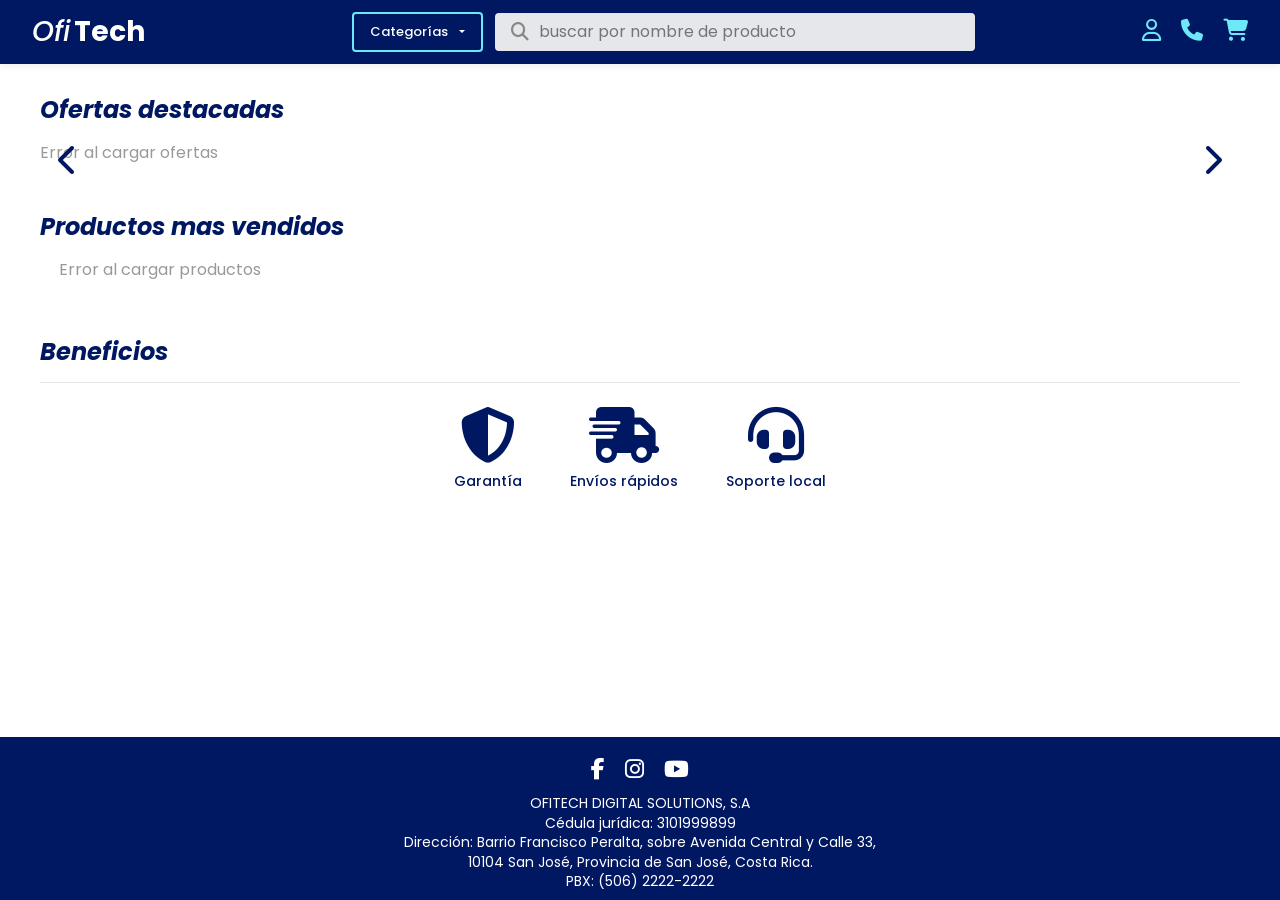
<file: index.html>
<!doctype html>
<html lang="es">
<head>
    <title>OfiTech</title>
    <meta charset="utf-8" />
    <meta name="viewport" content="width=device-width, initial-scale=1, shrink-to-fit=no" />
    <link rel="preconnect" href="https://fonts.googleapis.com">
    <link rel="preconnect" href="https://fonts.gstatic.com" crossorigin>
    <link href="https://fonts.googleapis.com/css2?family=Poppins:ital,wght@0,400;0,500;0,700;1,500&display=swap" rel="stylesheet">
    <link href="https://cdn.jsdelivr.net/npm/bootstrap@5.3.2/dist/css/bootstrap.min.css" rel="stylesheet" crossorigin="anonymous" />
    <link rel="stylesheet" href="https://cdnjs.cloudflare.com/ajax/libs/font-awesome/6.4.0/css/all.min.css" />
    <link rel="stylesheet" href="scss/style.css">
</head>
<body>
    <header>
        <nav class="ofitech-navbar">
            <a href="index.html" class="ofitech-navbar__logo text-decoration-none">
                <span class="ofitech-logo-ofi">Ofi</span><span class="ofitech-logo-tech">Tech</span>
            </a>
            <div class="ofitech-navbar__center">
                <div class="dropdown">
                    <button class="categorias-dropdown-btn dropdown-toggle" type="button" data-bs-toggle="dropdown" aria-expanded="false">
                        Categorías
                    </button>
                    <ul class="dropdown-menu categorias-dropdown-menu">
                        <li><a class="dropdown-item" href="catalogo.html">Ver todo el catálogo</a></li>
                        <li><hr class="dropdown-divider"></li>
                        <li><a class="dropdown-item" href="catalogo.html?categoria=Almacenamiento">Almacenamiento</a></li>
                        <li><a class="dropdown-item" href="catalogo.html?categoria=Monitores">Monitores</a></li>
                    </ul>
                </div>
                <div class="ofitech-search-box">
                    <i class="fa-solid fa-search"></i>
                    <input type="text" id="navbar-search" placeholder="buscar por nombre de producto">
                </div>
            </div>
            <div class="ofitech-navbar__icons">
                <a href="inicioSesion.html" title="Usuario"><i class="fa-regular fa-user"></i></a>
                <a href="tel:+50622222222" title="Teléfono"><i class="fa-solid fa-phone"></i></a>
                <a href="carritoCompras.html" title="Carrito" id="cart-badge"><i class="fa-solid fa-cart-shopping"></i><span id="cart-count">0</span></a>
            </div>
        </nav>
    </header>
    <main class="ofitech-main">
        <section class="ofertas-section">
            <h2 class="section-title">Ofertas destacadas</h2>
            <div class="ofertas-carousel">
                <button class="carousel-btn prev"><i class="fa-solid fa-chevron-left"></i></button>
                <div class="ofertas-slider" id="ofertas-slider"></div>
                <button class="carousel-btn next"><i class="fa-solid fa-chevron-right"></i></button>
            </div>
        </section>
        <section class="productos-section">
            <h2 class="section-title">Productos mas vendidos
            </h2>
            <div class="productos-grid" id="productos-grid"></div>
        </section>
        <section class="beneficios-section">
            <h2 class="section-title">Beneficios</h2>
            <div class="beneficios-grid" id="beneficios-grid"></div>
        </section>
    </main>
    <div class="ofitech-spacer"></div>
    <footer class="ofitech-footer">
        <div class="ofitech-footer__social">
            <a href="#" title="Facebook"><i class="fa-brands fa-facebook-f"></i></a>
            <a href="#" title="Instagram"><i class="fa-brands fa-instagram"></i></a>
            <a href="#" title="YouTube"><i class="fa-brands fa-youtube"></i></a>
        </div>
        <div class="ofitech-footer__info">
            OFITECH DIGITAL SOLUTIONS, S.A<br>
            Cédula jurídica: 3101999899<br>
            Dirección: Barrio Francisco Peralta, sobre Avenida Central y Calle 33,<br>
            10104 San José, Provincia de San José, Costa Rica.<br>
            PBX: (506) 2222-2222
        </div>
    </footer>
    <script src="https://cdn.jsdelivr.net/npm/@popperjs/core@2.11.8/dist/umd/popper.min.js" crossorigin="anonymous"></script>
    <script src="https://cdn.jsdelivr.net/npm/bootstrap@5.3.2/dist/js/bootstrap.min.js" crossorigin="anonymous"></script>
    <script src="js/cartUtils.js"></script>
    <script type="module" src="js/ofitech.js"></script>
    <div class="cart-toast" id="cart-toast"><i class="fa-solid fa-check"></i><span id="cart-toast-msg"></span></div>
</body>
</html>
</file>
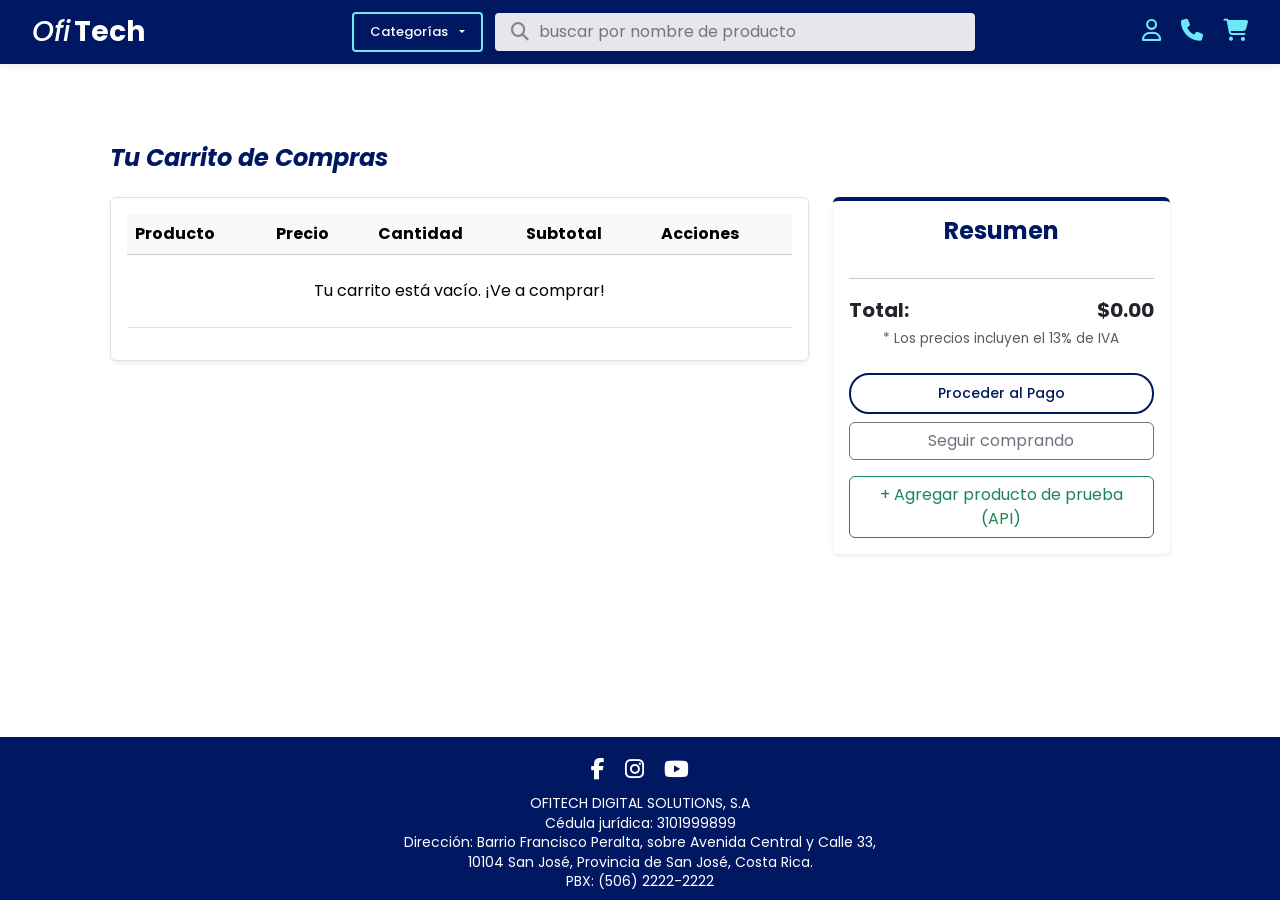
<file: carritoCompras.html>
<!doctype html>
<html lang="es">
<head>
    <title>Carrito de Compras - OfiTech</title>
    <meta charset="utf-8" />
    <meta name="viewport" content="width=device-width, initial-scale=1, shrink-to-fit=no" />
    <link rel="preconnect" href="https://fonts.googleapis.com">
    <link rel="preconnect" href="https://fonts.gstatic.com" crossorigin>
    <link href="https://fonts.googleapis.com/css2?family=Poppins:ital,wght@0,400;0,500;0,700;1,500&display=swap" rel="stylesheet">
    <link href="https://cdn.jsdelivr.net/npm/bootstrap@5.3.2/dist/css/bootstrap.min.css" rel="stylesheet" crossorigin="anonymous" />
    <link rel="stylesheet" href="https://cdnjs.cloudflare.com/ajax/libs/font-awesome/6.4.0/css/all.min.css" />
    <link rel="stylesheet" href="scss/style.css">
</head>
<body>
    <header>
        <nav class="ofitech-navbar">
            <a href="index.html" class="ofitech-navbar__logo text-decoration-none">
                <span class="ofitech-logo-ofi">Ofi</span><span class="ofitech-logo-tech">Tech</span>
            </a>
            <div class="ofitech-navbar__center">
                <div class="dropdown">
                    <button class="categorias-dropdown-btn dropdown-toggle" type="button" data-bs-toggle="dropdown" aria-expanded="false">
                        Categorías
                    </button>
                    <ul class="dropdown-menu categorias-dropdown-menu">
                        <li><a class="dropdown-item" href="catalogo.html">Ver todo el catálogo</a></li>
                        <li><hr class="dropdown-divider"></li>
                        <li><a class="dropdown-item" href="catalogo.html?categoria=Almacenamiento">Almacenamiento</a></li>
                        <li><a class="dropdown-item" href="catalogo.html?categoria=Monitores">Monitores</a></li>
                    </ul>
                </div>
                <div class="ofitech-search-box">
                    <i class="fa-solid fa-search"></i>
                    <input type="text" id="navbar-search" placeholder="buscar por nombre de producto">
                </div>
            </div>
            <div class="ofitech-navbar__icons">
                <a href="inicioSesion.html" title="Usuario"><i class="fa-regular fa-user"></i></a>
                <a href="tel:+50622222222" title="Teléfono"><i class="fa-solid fa-phone"></i></a>
                <a href="carritoCompras.html" title="Carrito" id="cart-badge"><i class="fa-solid fa-cart-shopping"></i><span id="cart-count">0</span></a>
            </div>
        </nav>
    </header>

    <main class="ofitech-main container mt-5">
        <h1 class="section-title">Tu Carrito de Compras</h1>
        
        <div class="row mt-4">
            <div class="col-lg-8">
                <div class="table-responsive bg-white p-3 rounded shadow-sm border">
                    <table class="table align-middle">
                        <thead class="table-light">
                            <tr>
                                <th>Producto</th>
                                <th>Precio</th>
                                <th>Cantidad</th>
                                <th>Subtotal</th>
                                <th>Acciones</th>
                            </tr>
                        </thead>
                        <tbody id="contenedorCarrito">
                            </tbody>
                    </table>
                </div>
            </div>
            
            <div class="col-lg-4 mt-4 mt-lg-0">
                <div class="card shadow-sm border-0 p-3" style="border-top: 4px solid #001762 !important;">
                    <h4 class="card-title text-center mb-3" style="color: #001762; font-weight: 700;">Resumen</h4>
                    <hr>
                    <div class="d-flex justify-content-between mb-1 fs-5">
                        <strong>Total:</strong>
                        <strong id="totalCarrito">$0.00</strong>
                    </div>
                    <p class="text-muted text-center mb-3" style="font-size: 0.85rem;">* Los precios incluyen el 13% de IVA</p>
                    
                    <button class="categoria-btn w-100 mt-2" onclick="alert('Funcionalidad de pago en construcción')">Proceder al Pago</button>
                    <a href="index.html" class="btn btn-outline-secondary w-100 mt-2">Seguir comprando</a>
                    
                    <button class="btn btn-outline-success w-100 mt-3" onclick="probarFakeStoreApi()">+ Agregar producto de prueba (API)</button>
                </div>
            </div>
        </div>
    </main>

    <div class="ofitech-spacer"></div>
    <footer class="ofitech-footer">
        <div class="ofitech-footer__social">
            <a href="#" title="Facebook"><i class="fa-brands fa-facebook-f"></i></a>
            <a href="#" title="Instagram"><i class="fa-brands fa-instagram"></i></a>
            <a href="#" title="YouTube"><i class="fa-brands fa-youtube"></i></a>
        </div>
        <div class="ofitech-footer__info">
            OFITECH DIGITAL SOLUTIONS, S.A<br>
            Cédula jurídica: 3101999899<br>
            Dirección: Barrio Francisco Peralta, sobre Avenida Central y Calle 33,<br>
            10104 San José, Provincia de San José, Costa Rica.<br>
            PBX: (506) 2222-2222
        </div>
    </footer>

    <script src="https://cdn.jsdelivr.net/npm/@popperjs/core@2.11.8/dist/umd/popper.min.js" crossorigin="anonymous"></script>
    <script src="https://cdn.jsdelivr.net/npm/bootstrap@5.3.2/dist/js/bootstrap.min.js" crossorigin="anonymous"></script>
    <script src="js/carrito.js"></script>
</body>
</html>
</file>
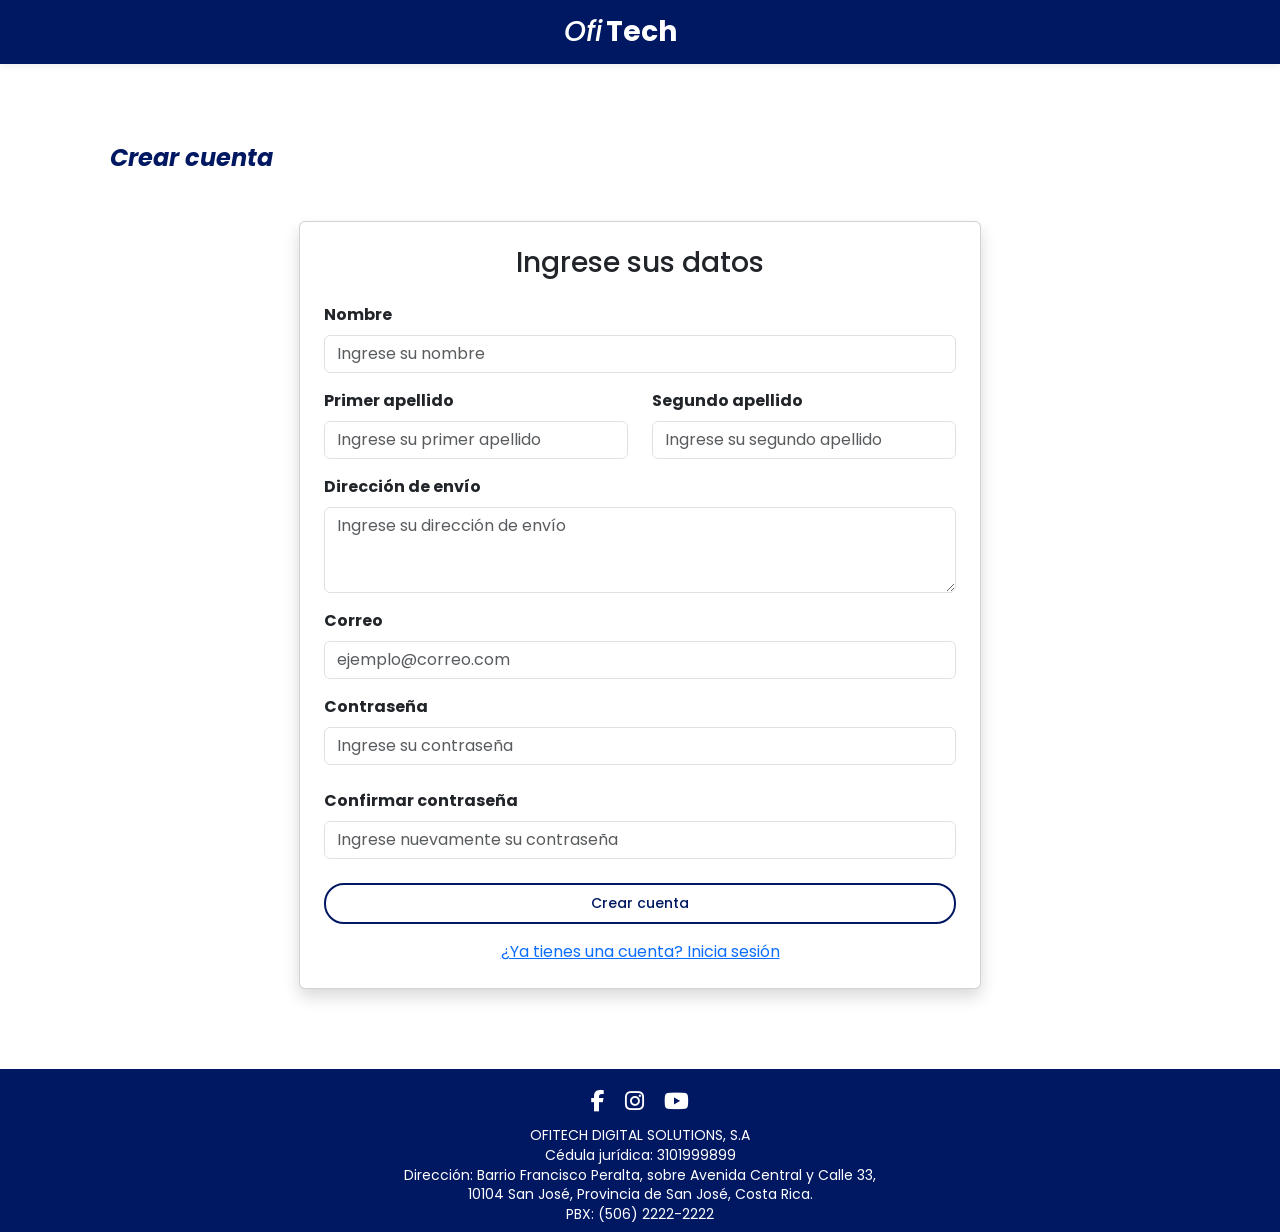
<file: formularioRegistro.html>
<!doctype html>
<html lang="es">

<head>
    <title>Formulario de Registro - OfiTech</title>
    <meta charset="utf-8" />
    <meta name="viewport" content="width=device-width, initial-scale=1, shrink-to-fit=no" />
    <link rel="preconnect" href="https://fonts.googleapis.com">
    <link rel="preconnect" href="https://fonts.gstatic.com" crossorigin>
    <link href="https://fonts.googleapis.com/css2?family=Poppins:ital,wght@0,400;0,500;0,700;1,500&display=swap"
        rel="stylesheet">
    <link href="https://cdn.jsdelivr.net/npm/bootstrap@5.3.2/dist/css/bootstrap.min.css" rel="stylesheet"
        crossorigin="anonymous" />
    <link rel="stylesheet" href="https://cdnjs.cloudflare.com/ajax/libs/font-awesome/6.4.0/css/all.min.css" />
    <link rel="stylesheet" href="scss/style.css">
</head>

<body>
<header>
    <nav class="ofitech-navbar ofitech-navbar--center">
        <a href="index.html" class="ofitech-navbar__logo text-decoration-none">
            <span class="ofitech-logo-ofi">Ofi</span>
            <span class="ofitech-logo-tech">Tech</span>
        </a>
    </nav>
</header>

<main class="ofitech-main container mt-5">
    <h1 class="section-title">Crear cuenta</h1>

    <div class="container mt-5">
        <div class="row justify-content-center">
            <div class="col-md-8 col-lg-8">

                <div class="card shadow">
                    <div class="card-body p-4">

                        <h3 class="text-center mb-4">Ingrese sus datos</h3>

                        <form id="registroForm">

                            <div class="mb-3">
                                <label class="form-label fw-bold">Nombre</label>
                                <input id="nombre" type="text" class="form-control" placeholder="Ingrese su nombre" required>
                            </div>

                            <div class="row">
                                <div class="col-md-6 mb-3">
                                    <label class="form-label fw-bold">Primer apellido</label>
                                    <input id="apellido1" type="text" class="form-control" placeholder="Ingrese su primer apellido" required>
                                </div>

                                <div class="col-md-6 mb-3">
                                    <label class="form-label fw-bold">Segundo apellido</label>
                                    <input id="apellido2" type="text" class="form-control" placeholder="Ingrese su segundo apellido">
                                </div>
                            </div>

                            <div class="mb-3">
                                <label class="form-label fw-bold">Dirección de envío</label>
                                <textarea id="direccion" class="form-control" rows="3"
                                    placeholder="Ingrese su dirección de envío" required></textarea>
                            </div>

                            <div class="mb-3">
                                <label class="form-label fw-bold">Correo</label>
                                <input id="correo" type="email" class="form-control"
                                    placeholder="ejemplo@correo.com" required>
                            </div>

                            <div class="mb-4">
                                <label class="form-label fw-bold">Contraseña</label>
                                <input id="password" type="password" class="form-control"
                                    placeholder="Ingrese su contraseña" required minlength="8">
                            </div>

                            <div class="mb-4">
                                <label class="form-label fw-bold">Confirmar contraseña</label>
                                <input id="confirmPassword" type="password" class="form-control"
                                    placeholder="Ingrese nuevamente su contraseña" required minlength="8">
                            </div>

                            <div class="d-grid">
                                <button type="submit" class="categoria-btn">
                                    Crear cuenta
                                </button>
                            </div>

                            <a href="inicioSesion.html" class="d-block text-center mt-3">
                                ¿Ya tienes una cuenta? Inicia sesión
                            </a>

                        </form>

                    </div>
                </div>

            </div>
        </div>
    </div>

</main>

<div class="ofitech-spacer"></div>

<footer class="ofitech-footer">
    <div class="ofitech-footer__social">
        <a href="#" title="Facebook"><i class="fa-brands fa-facebook-f"></i></a>
        <a href="#" title="Instagram"><i class="fa-brands fa-instagram"></i></a>
        <a href="#" title="YouTube"><i class="fa-brands fa-youtube"></i></a>
    </div>
    <div class="ofitech-footer__info">
        OFITECH DIGITAL SOLUTIONS, S.A<br>
        Cédula jurídica: 3101999899<br>
        Dirección: Barrio Francisco Peralta, sobre Avenida Central y Calle 33,<br>
        10104 San José, Provincia de San José, Costa Rica.<br>
        PBX: (506) 2222-2222
    </div>
</footer>

<script src="https://cdn.jsdelivr.net/npm/@popperjs/core@2.11.8/dist/umd/popper.min.js"
    crossorigin="anonymous"></script>

<script src="https://cdn.jsdelivr.net/npm/bootstrap@5.3.2/dist/js/bootstrap.min.js"
    crossorigin="anonymous"></script>

<script src="js/registro.js"></script>

</body>
</html>
</file>
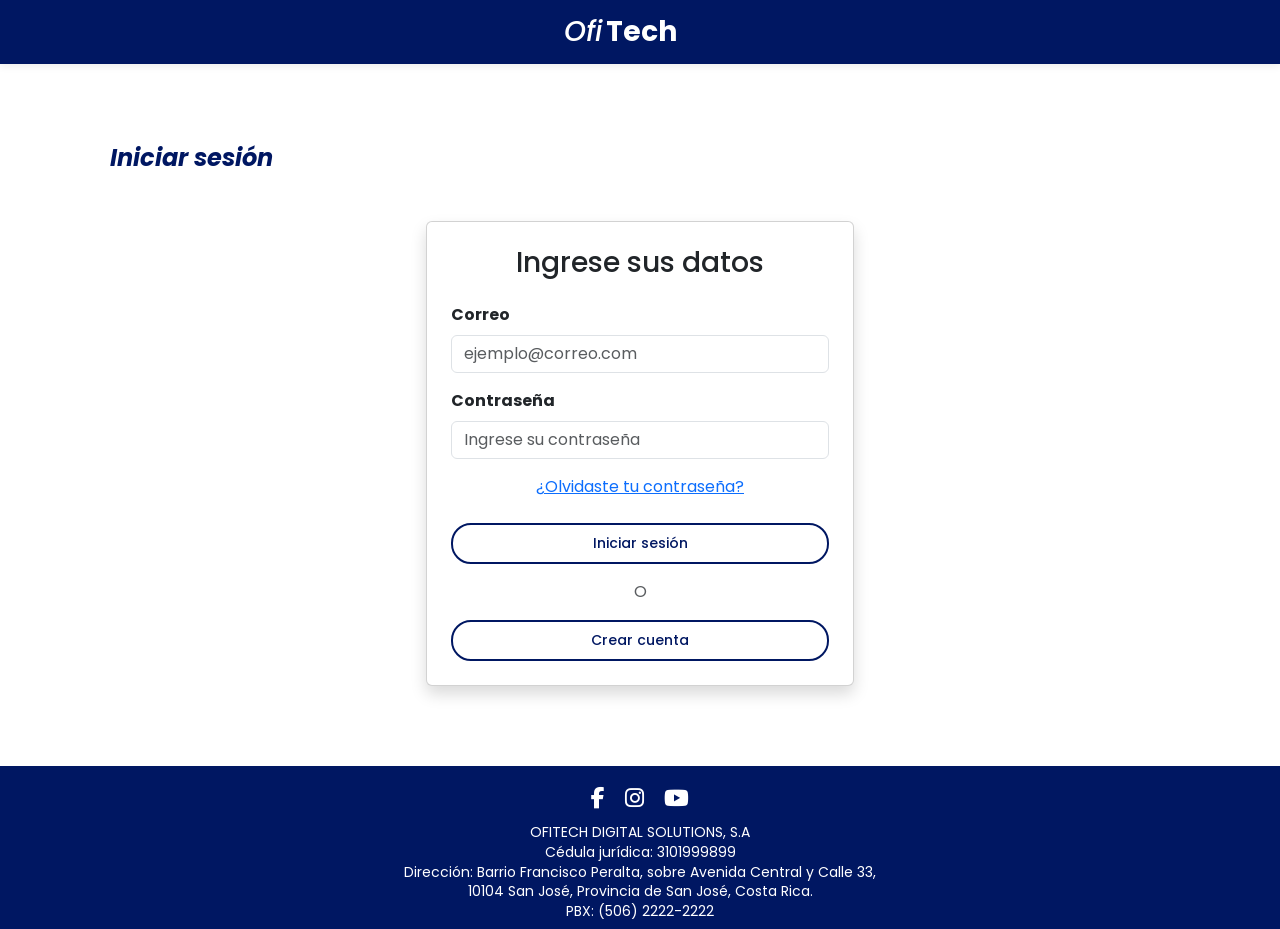
<file: inicioSesion.html>
<!doctype html>
<html lang="es">

<head>
    <title>Formulario de Inicio de Sesión - OfiTech</title>
    <meta charset="utf-8" />
    <meta name="viewport" content="width=device-width, initial-scale=1, shrink-to-fit=no" />
    <link rel="preconnect" href="https://fonts.googleapis.com">
    <link rel="preconnect" href="https://fonts.gstatic.com" crossorigin>
    <link href="https://fonts.googleapis.com/css2?family=Poppins:ital,wght@0,400;0,500;0,700;1,500&display=swap"
        rel="stylesheet">
    <link href="https://cdn.jsdelivr.net/npm/bootstrap@5.3.2/dist/css/bootstrap.min.css" rel="stylesheet"
        crossorigin="anonymous" />
    <link rel="stylesheet" href="https://cdnjs.cloudflare.com/ajax/libs/font-awesome/6.4.0/css/all.min.css" />
    <link rel="stylesheet" href="scss/style.css">
</head>

<body>
    <header>
        <nav class="ofitech-navbar ofitech-navbar--center">
            <a href="index.html" class="ofitech-navbar__logo text-decoration-none">
                <span class="ofitech-logo-ofi">Ofi</span>
                <span class="ofitech-logo-tech">Tech</span>
            </a>
        </nav>
    </header>

    <main class="ofitech-main container mt-5">

        <h1 class="section-title">Iniciar sesión</h1>

        <div class="row justify-content-center mt-5">

            <div class="col-md-6 col-lg-5">

                <div class="card shadow">
                    <div class="card-body p-4">

                        <h3 class="text-center mb-4">Ingrese sus datos</h3>

                        <form id="loginForm">

                            <div class="mb-3">
                                <label class="form-label fw-bold">Correo</label>

                                <input id="correo" type="email" class="form-control" placeholder="ejemplo@correo.com">

                            </div>

                            <div class="mb-3">
                                <label class="form-label fw-bold">Contraseña</label>

                                <input id="password" type="password" class="form-control"
                                    placeholder="Ingrese su contraseña">

                            </div>

                            <a href="#" class="d-block text-center mb-4"
                                onclick="event.preventDefault(); alert('Funcionalidad de recuperación de contraseña en construcción');">
                                ¿Olvidaste tu contraseña?
                            </a>

                            <div class="d-grid mb-3">
                                <button type="submit" class="categoria-btn">
                                    Iniciar sesión
                                </button>
                            </div>

                            <div class="text-center text-muted mb-3">
                                O
                            </div>

                            <div class="d-grid">
                                <a href="formularioRegistro.html"
                                    class="categoria-btn text-center text-decoration-none">
                                    Crear cuenta
                                </a>
                            </div>

                        </form>

                    </div>
                </div>

            </div>
        </div>

    </main>

    <div class="ofitech-spacer"></div>

    <footer class="ofitech-footer">
        <div class="ofitech-footer__social">
            <a href="#" title="Facebook"><i class="fa-brands fa-facebook-f"></i></a>
            <a href="#" title="Instagram"><i class="fa-brands fa-instagram"></i></a>
            <a href="#" title="YouTube"><i class="fa-brands fa-youtube"></i></a>
        </div>
        <div class="ofitech-footer__info">
            OFITECH DIGITAL SOLUTIONS, S.A<br>
            Cédula jurídica: 3101999899<br>
            Dirección: Barrio Francisco Peralta, sobre Avenida Central y Calle 33,<br>
            10104 San José, Provincia de San José, Costa Rica.<br>
            PBX: (506) 2222-2222
        </div>
    </footer>

    <script src="https://cdn.jsdelivr.net/npm/@popperjs/core@2.11.8/dist/umd/popper.min.js"
        crossorigin="anonymous"></script>

    <script src="https://cdn.jsdelivr.net/npm/bootstrap@5.3.2/dist/js/bootstrap.min.js"
        crossorigin="anonymous"></script>

    <script src="js/login.js"></script>

</body>

</html>
</file>
<file: scss/style.css>
#contenedorCarrito td {
  vertical-align: middle;
}
#contenedorCarrito input[type=number] {
  text-align: center;
  border-color: #001762;
}
#contenedorCarrito input[type=number]:focus {
  box-shadow: 0 0 5px #6EE7F9;
  border-color: #6EE7F9;
}

.ofitech-spacer {
  flex: 1 1 auto;
  min-height: 40px;
}

body {
  display: flex;
  flex-direction: column;
  min-height: 100vh;
  margin: 0;
  font-family: "Poppins", sans-serif;
}

.ofitech-main {
  padding: 0 40px 40px;
}

.section-title {
  font-size: 24px;
  font-weight: 700;
  font-style: italic;
  color: #001762;
  margin: 32px 0 16px;
}

.categorias-nav {
  display: flex;
  justify-content: center;
  padding: 24px 0;
}

.categorias-container {
  display: flex;
  gap: 12px;
}

.categoria-btn {
  background: #fff;
  border: 2px solid #001762;
  color: #001762;
  padding: 8px 24px;
  font-size: 14px;
  font-weight: 500;
  cursor: pointer;
  transition: background 0.2s, color 0.2s;
  border-radius: 20px;
}

.categoria-btn:hover {
  background: #001762;
  color: #fff;
}

.ofertas-section {
  position: relative;
}

.ofertas-carousel {
  display: flex;
  align-items: center;
  position: relative;
  overflow: hidden;
}

.ofertas-slider {
  display: flex;
  width: 100%;
  transition: transform 0.4s ease;
}
.ofertas-slider .product-card {
  min-width: 100%;
  max-width: 100%;
  flex-shrink: 0;
  display: flex;
  flex-direction: row;
  align-items: center;
  justify-content: center;
  gap: 40px;
  border: none;
  background: transparent;
  padding: 20px 60px;
}
.ofertas-slider .product-card .product-img-wrap {
  width: 400px;
  height: 300px;
  background: #fff;
  border: 2px solid #001762;
  border-radius: 8px;
  flex-shrink: 0;
  transition: transform 0.3s ease, box-shadow 0.3s ease;
  cursor: pointer;
}
.ofertas-slider .product-card .product-img-wrap:hover {
  transform: scale(1.03);
  box-shadow: 0 10px 30px rgba(0, 23, 98, 0.25);
}
.ofertas-slider .product-card .product-info {
  text-align: left;
  max-width: 400px;
}
.ofertas-slider .product-card .product-info .product-price {
  font-size: 2rem;
  font-weight: 700;
}
.ofertas-slider .product-card .product-info .product-name {
  font-size: 1.2rem;
}

.carousel-btn {
  background: none;
  border: none;
  font-size: 32px;
  color: #001762;
  cursor: pointer;
  padding: 8px;
  z-index: 2;
  position: absolute;
  top: 50%;
  transform: translateY(-50%);
}
.carousel-btn.prev {
  left: 10px;
}
.carousel-btn.next {
  right: 10px;
}

.carousel-btn:hover {
  color: #6EE7F9;
}

.product-card {
  background: #f3f4f6;
  border: 2px solid #001762;
  display: flex;
  flex-direction: column;
  position: relative;
  max-width: 220px;
  border-radius: 8px;
  overflow: hidden;
  transition: transform 0.3s ease, box-shadow 0.3s ease;
  cursor: pointer;
}
.product-card:hover {
  transform: translateY(-8px);
  box-shadow: 0 10px 25px rgba(0, 23, 98, 0.2);
}

.producto-card {
  min-width: calc(33.333% - 16px);
  margin: 0 8px;
}

.productos-grid {
  display: grid;
  grid-template-columns: repeat(auto-fill, 220px);
  gap: 20px;
  justify-content: center;
}

.product-img-wrap {
  position: relative;
  background: #fff;
  height: 180px;
  display: flex;
  align-items: center;
  justify-content: center;
  overflow: hidden;
  padding: 10px;
}

.product-img-wrap img {
  max-width: 100%;
  max-height: 100%;
  object-fit: contain;
}

.save-btn {
  position: absolute;
  top: 10px;
  right: 10px;
  background: #fff;
  border: 1px solid #d1d5db;
  width: 32px;
  height: 32px;
  display: flex;
  align-items: center;
  justify-content: center;
  cursor: pointer;
}

.badge-oferta {
  position: absolute;
  bottom: 10px;
  left: 10px;
  background: #001762;
  color: #fff;
  font-size: 13px;
  padding: 4px 10px;
}

.product-info {
  padding: 12px;
}

.product-price-old {
  text-decoration: line-through;
  color: #888;
  font-size: 13px;
  margin-right: 8px;
}

.product-price {
  font-weight: 700;
  color: #001762;
  font-size: 16px;
}

.product-name {
  font-size: 14px;
  margin: 6px 0 2px;
  color: #333;
}

.beneficios-section {
  margin-top: 40px;
  margin-bottom: 0;
}

.beneficios-grid {
  display: flex;
  justify-content: center;
  gap: 48px;
  padding: 24px 0 0;
  border-top: 1px solid #e5e7eb;
}

.beneficio-item {
  display: flex;
  flex-direction: column;
  align-items: center;
  gap: 8px;
  color: #001762;
}

.beneficio-item i {
  font-size: 56px;
}

.beneficio-item span {
  font-size: 14px;
  font-weight: 500;
}

.ofitech-navbar {
  background: #001762;
  color: #fff;
  display: flex;
  align-items: center;
  justify-content: space-between;
  height: 64px;
  padding: 0 32px;
  box-shadow: 0 2px 8px rgba(0, 0, 0, 0.08);
  position: sticky;
  top: 0;
  z-index: 100;
  transition: top 0.3s;
}

.ofitech-navbar__logo {
  display: flex;
  align-items: center;
  font-size: 28px;
  margin-right: 40px;
  flex-shrink: 0;
}

.ofitech-logo-ofi {
  font-family: "Poppins", sans-serif;
  font-weight: 500;
  font-style: italic;
  color: #fff;
  font-size: 28px;
}

.ofitech-logo-tech {
  font-family: "Poppins", sans-serif;
  font-weight: 700;
  color: #fff;
  margin-left: 4px;
  font-size: 28px;
}

.ofitech-navbar__center {
  flex: 1;
  display: flex;
  align-items: center;
  justify-content: center;
  gap: 12px;
}

.ofitech-search-box {
  background: #e5e7eb;
  display: flex;
  align-items: center;
  padding: 0 16px;
  height: 38px;
  width: 100%;
  max-width: 480px;
  border-radius: 4px;
}

.ofitech-search-box input {
  border: none;
  background: transparent;
  font-size: 16px;
  color: #888;
  outline: none;
  margin-left: 8px;
  width: 100%;
}

.ofitech-search-box i {
  color: #888;
  font-size: 18px;
}

.ofitech-navbar__icons {
  display: flex;
  gap: 20px;
}

.ofitech-navbar__icons a i {
  color: #6EE7F9;
  font-size: 22px;
  transition: color 0.2s;
}

.ofitech-navbar__icons a:hover i {
  color: #fff;
}

.ofitech-footer {
  background: #001762;
  color: #fff;
  margin-top: auto;
  padding: 16px 0 8px 0;
  text-align: center;
  width: 100%;
}

.ofitech-footer__social {
  margin-bottom: 8px;
}

.ofitech-footer__social a {
  margin: 0 8px;
  font-size: 22px;
  color: #fff;
  transition: color 0.2s;
}

.ofitech-footer__social a:hover {
  color: #6EE7F9;
}

.ofitech-footer__info {
  font-size: 14px;
  line-height: 1.4;
}

.ofitech-navbar--center {
    display: flex;
    justify-content: center;
    align-items: center;
}
/*# sourceMappingURL=style.css.map */

/* ── Cart badge en navbar ── */
#cart-badge { position: relative; }
#cart-count {
  position: absolute;
  top: -6px; right: -8px;
  background: #6EE7F9;
  color: #001762;
  font-size: 10px;
  font-weight: 700;
  width: 18px; height: 18px;
  border-radius: 50%;
  display: none;
  align-items: center;
  justify-content: center;
}

/* ── Toast carrito ── */
.cart-toast {
  position: fixed;
  bottom: 24px; right: 24px;
  background: #001762;
  color: #fff;
  padding: 12px 20px;
  font-size: 14px;
  font-family: 'Poppins', sans-serif;
  z-index: 9999;
  transform: translateY(80px);
  opacity: 0;
  transition: all .3s;
  display: flex;
  align-items: center;
  gap: 10px;
  border-left: 4px solid #6EE7F9;
}
.cart-toast.show { transform: translateY(0); opacity: 1; }

/* ── Skeleton loader ── */
.skeleton {
  background: linear-gradient(90deg, #e5e7eb 25%, #f3f4f6 50%, #e5e7eb 75%);
  background-size: 200% 100%;
  animation: shimmer 1.4s infinite;
}
@keyframes shimmer {
  0%   { background-position: 200% 0; }
  100% { background-position: -200% 0; }
}
.skeleton-card { background: #fff; border: 2px solid #e5e7eb; overflow: hidden; min-width: 0; }
.skeleton-img  { height: 200px; }
.skeleton-text { height: 14px; margin: 10px 12px 4px; }
.skeleton-text.short { width: 55%; }
.skeleton-price { height: 20px; margin: 8px 12px 16px; width: 38%; }

/* ── Breadcrumb ── */
.breadcrumb-wrap {
  padding: 14px 40px 0;
  font-size: 13px;
  color: #6b7280;
}
.breadcrumb-wrap a { color: #001762; text-decoration: none; }
.breadcrumb-wrap a:hover { text-decoration: underline; }
.breadcrumb-wrap .sep { margin: 0 6px; color: #9ca3af; }

/* ══════════════════════════════════════
   CATÁLOGO
══════════════════════════════════════ */
.catalogo-layout {
  display: flex;
  gap: 24px;
  padding: 20px 40px 40px;
  flex: 1;
}

/* Sidebar */
.catalogo-sidebar { width: 230px; flex-shrink: 0; }

.filter-card {
  background: #fff;
  border: 2px solid #001762;
  padding: 18px;
  margin-bottom: 14px;
}
.filter-title {
  font-size: 13px;
  font-weight: 700;
  font-style: italic;
  color: #001762;
  text-transform: uppercase;
  letter-spacing: .5px;
  margin-bottom: 12px;
}
.filter-card label {
  display: flex;
  align-items: center;
  gap: 8px;
  font-size: 13px;
  color: #444;
  margin-bottom: 8px;
  cursor: pointer;
}
.filter-card input[type="radio"],
.filter-card input[type="checkbox"] {
  accent-color: #001762;
  width: 14px; height: 14px;
  flex-shrink: 0;
}
.price-inputs { display: flex; gap: 8px; align-items: center; }
.price-inputs input {
  border: 1px solid #d1d5db;
  padding: 6px 8px;
  font-size: 13px;
  width: 80px;
  font-family: 'Poppins', sans-serif;
  outline: none;
}
.price-inputs input:focus { border-color: #001762; }
.price-inputs span { font-size: 13px; color: #9ca3af; }

.btn-filter-apply {
  background: #001762;
  color: #fff;
  border: none;
  padding: 8px;
  font-size: 13px;
  font-family: 'Poppins', sans-serif;
  cursor: pointer;
  width: 100%;
  margin-top: 10px;
  transition: background .2s;
}
.btn-filter-apply:hover { background: #000d3d; }
.btn-filter-clear {
  background: none;
  color: #001762;
  border: 2px solid #001762;
  padding: 6px;
  font-size: 13px;
  font-family: 'Poppins', sans-serif;
  cursor: pointer;
  width: 100%;
  margin-top: 6px;
  transition: all .2s;
}
.btn-filter-clear:hover { background: #001762; color: #fff; }

/* Main content */
.catalogo-main { flex: 1; min-width: 0; }

.catalogo-header {
  display: flex;
  align-items: center;
  justify-content: space-between;
  margin-bottom: 18px;
  flex-wrap: wrap;
  gap: 10px;
}
.catalogo-header .section-title { margin: 0; }

.catalogo-controls { display: flex; align-items: center; gap: 12px; }
#results-count { font-size: 13px; color: #9ca3af; }

.sort-select {
  border: 2px solid #001762;
  padding: 6px 10px;
  font-size: 13px;
  font-family: 'Poppins', sans-serif;
  color: #001762;
  background: #fff;
  outline: none;
  cursor: pointer;
}

/* Grid de productos catálogo */
.catalogo-grid {
  display: grid;
  grid-template-columns: repeat(auto-fill, minmax(210px, 1fr));
  gap: 18px;
}
.catalogo-grid .product-card {
  min-width: 0;
  flex-shrink: unset;
  transition: transform .2s, box-shadow .2s;
}
.catalogo-grid .product-card:hover {
  transform: translateY(-3px);
  box-shadow: 0 6px 20px rgba(0,23,98,.12);
}
.catalogo-grid .product-img-wrap { height: 190px; }
.catalogo-grid .product-info { display: flex; flex-direction: column; }
.catalogo-grid .product-name {
  font-size: 13px;
  font-weight: 600;
  color: #1f2937;
  margin: 0 0 4px;
  line-height: 1.4;
  display: -webkit-box;
  -webkit-line-clamp: 2;
  -webkit-box-orient: vertical;
  overflow: hidden;
}
.catalogo-grid .product-category {
  font-size: 11px;
  color: #9ca3af;
  text-transform: capitalize;
  margin-bottom: 6px;
}
.catalogo-grid .product-price {
  font-size: 17px;
  font-weight: 700;
  color: #001762;
  margin-bottom: 10px;
}

/* Badge en cards */
.badge-cat {
  position: absolute;
  top: 8px; left: 8px;
  background: #001762;
  color: #fff;
  font-size: 10px;
  padding: 2px 8px;
  text-transform: capitalize;
}

/* Botones de card */
.card-actions { display: flex; gap: 8px; margin-top: auto; }
.btn-card-ver {
  flex: 1;
  border: 2px solid #001762;
  background: #fff;
  color: #001762;
  padding: 7px 6px;
  font-size: 12px;
  font-family: 'Poppins', sans-serif;
  font-weight: 500;
  cursor: pointer;
  transition: all .2s;
  text-decoration: none;
  display: flex;
  align-items: center;
  justify-content: center;
  gap: 5px;
}
.btn-card-ver:hover { background: #001762; color: #fff; }
.btn-card-cart {
  background: #001762;
  color: #fff;
  border: 2px solid #001762;
  padding: 7px 12px;
  font-size: 14px;
  cursor: pointer;
  transition: background .2s;
  flex-shrink: 0;
}
.btn-card-cart:hover { background: #000d3d; }
.btn-card-cart.added { background: #059669; border-color: #059669; }

/* Paginación */
.catalogo-paginacion {
  display: flex;
  justify-content: center;
  gap: 6px;
  margin-top: 36px;
}
.pag-btn {
  width: 34px; height: 34px;
  border: 2px solid #001762;
  background: #fff;
  color: #001762;
  font-size: 13px;
  font-family: 'Poppins', sans-serif;
  cursor: pointer;
  transition: all .2s;
  display: flex; align-items: center; justify-content: center;
}
.pag-btn:hover, .pag-btn.active { background: #001762; color: #fff; }
.pag-btn:disabled { opacity: .35; cursor: default; }

/* Empty state */
.empty-state {
  text-align: center;
  padding: 60px 20px;
  color: #9ca3af;
  grid-column: 1 / -1;
}
.empty-state i { font-size: 52px; display: block; margin-bottom: 12px; }
.empty-state p { font-size: 15px; }
.empty-state a { color: #001762; }

/* ══════════════════════════════════════
   DETALLE DE PRODUCTO
══════════════════════════════════════ */
.detalle-layout {
  display: flex;
  gap: 48px;
  padding: 20px 40px 40px;
  flex: 1;
}

/* Galería */
.detalle-galeria { width: 440px; flex-shrink: 0; }

.galeria-principal {
  background: #e5e7eb;
  border: 2px solid #001762;
  height: 360px;
  display: flex;
  align-items: center;
  justify-content: center;
  overflow: hidden;
  margin-bottom: 12px;
}
.galeria-principal img {
  max-width: 100%; max-height: 100%;
  object-fit: contain;
  transition: opacity .25s;
}
.galeria-principal img.fade { opacity: 0; }

.galeria-thumbs { display: flex; gap: 8px; }
.galeria-thumb {
  width: 68px; height: 68px;
  border: 2px solid #d1d5db;
  background: #f3f4f6;
  display: flex; align-items: center; justify-content: center;
  cursor: pointer; overflow: hidden;
  transition: border-color .2s;
  flex-shrink: 0;
}
.galeria-thumb img { max-width: 100%; max-height: 100%; object-fit: contain; }
.galeria-thumb.active, .galeria-thumb:hover { border-color: #001762; }

/* Info */
.detalle-info { flex: 1; min-width: 0; }

.detalle-badge-cat {
  display: inline-block;
  background: #001762;
  color: #fff;
  font-size: 12px;
  padding: 3px 12px;
  margin-bottom: 10px;
  text-transform: capitalize;
}
.detalle-titulo {
  font-size: 26px;
  font-weight: 700;
  color: #1f2937;
  margin: 0 0 6px;
  line-height: 1.3;
}
.detalle-rating {
  display: flex;
  align-items: center;
  gap: 6px;
  font-size: 13px;
  color: #6b7280;
  margin-bottom: 14px;
}
.detalle-rating .stars { color: #f59e0b; }
.detalle-precio {
  font-size: 34px;
  font-weight: 700;
  color: #001762;
  margin-bottom: 20px;
}
.detalle-divider { border: none; border-top: 1px solid #e5e7eb; margin: 20px 0; }

/* Tabs */
.detalle-tabs {
  display: flex;
  border-bottom: 2px solid #001762;
  margin-bottom: 16px;
}
.detalle-tab-btn {
  padding: 9px 22px;
  border: none;
  background: none;
  font-size: 13px;
  font-family: 'Poppins', sans-serif;
  font-weight: 500;
  color: #9ca3af;
  cursor: pointer;
  border-bottom: 3px solid transparent;
  margin-bottom: -2px;
  transition: all .2s;
}
.detalle-tab-btn.active { color: #001762; border-bottom-color: #001762; }
.detalle-tab-panel { display: none; font-size: 14px; color: #4b5563; line-height: 1.8; }
.detalle-tab-panel.active { display: block; }

.specs-table { width: 100%; border-collapse: collapse; font-size: 13px; }
.specs-table td { padding: 8px 10px; border-bottom: 1px solid #e5e7eb; }

/* ══════════════════════════════════════
   NAVBAR CATEGORÍAS DROPDOWN
══════════════════════════════════════ */
.categorias-dropdown-btn {
  background: transparent;
  border: 2px solid #6EE7F9;
  color: #fff;
  padding: 8px 16px;
  font-size: 13px;
  font-family: 'Poppins', sans-serif;
  font-weight: 500;
  cursor: pointer;
  border-radius: 4px;
  transition: all 0.2s;
  white-space: nowrap;
  flex-shrink: 0;
}

.categorias-dropdown-btn:hover,
.categorias-dropdown-btn:focus {
  background: #6EE7F9;
  color: #001762;
}

.categorias-dropdown-btn::after {
  margin-left: 8px;
}

.categorias-dropdown-menu {
  background: #fff;
  border: 2px solid #001762;
  border-radius: 8px;
  padding: 8px 0;
  min-width: 200px;
  box-shadow: 0 8px 24px rgba(0, 23, 98, 0.15);
}

.categorias-dropdown-menu .dropdown-item {
  color: #001762;
  font-size: 14px;
  font-family: 'Poppins', sans-serif;
  padding: 10px 20px;
  transition: all 0.2s;
}

.categorias-dropdown-menu .dropdown-item:hover {
  background: #001762;
  color: #fff;
}

.categorias-dropdown-menu .dropdown-divider {
  border-color: #e5e7eb;
  margin: 4px 0;
}
.specs-table td:first-child { color: #6b7280; width: 42%; }
.specs-table td:last-child { font-weight: 600; }

/* Cantidad */
.cantidad-label { font-size: 13px; font-weight: 600; color: #001762; margin-bottom: 6px; }
.cantidad-wrap { display: flex; align-items: center; margin-bottom: 20px; width: fit-content; }
.qty-btn {
  width: 38px; height: 42px;
  border: 2px solid #001762;
  background: #fff; color: #001762;
  font-size: 20px; cursor: pointer;
  display: flex; align-items: center; justify-content: center;
  transition: all .2s;
}
.qty-btn:hover { background: #001762; color: #fff; }
.qty-input {
  width: 56px; height: 42px;
  border-top: 2px solid #001762; border-bottom: 2px solid #001762;
  border-left: none; border-right: none;
  text-align: center; font-size: 15px;
  font-family: 'Poppins', sans-serif; font-weight: 700;
  color: #001762; outline: none;
}
.qty-input::-webkit-inner-spin-button { display: none; }

/* Botones de acción */
.detalle-acciones { display: flex; gap: 10px; margin-bottom: 20px; }
.btn-agregar-carrito {
  flex: 1;
  background: #001762; color: #fff;
  border: 2px solid #001762;
  padding: 13px 20px;
  font-size: 14px; font-family: 'Poppins', sans-serif; font-weight: 600;
  cursor: pointer; transition: all .2s;
  display: flex; align-items: center; justify-content: center; gap: 8px;
}
.btn-agregar-carrito:hover { background: #000d3d; border-color: #000d3d; }
.btn-agregar-carrito.added { background: #059669; border-color: #059669; }
.btn-agregar-carrito:disabled { opacity: .5; cursor: not-allowed; }

.btn-fav {
  width: 50px;
  background: #fff; color: #001762;
  border: 2px solid #001762;
  font-size: 17px; cursor: pointer;
  display: flex; align-items: center; justify-content: center;
  transition: all .2s;
}
.btn-fav:hover, .btn-fav.active { background: #fee2e2; border-color: #ef4444; color: #ef4444; }

.detalle-meta { font-size: 12px; color: #9ca3af; }
.detalle-meta span { font-weight: 600; color: #6b7280; }

/* Relacionados */
.relacionados-section { padding: 0 40px 40px; }
.relacionados-grid {
  display: grid;
  grid-template-columns: repeat(auto-fill, minmax(190px, 1fr));
  gap: 16px;
}
.relacionados-grid .product-card { min-width: 0; flex-shrink: unset; }
.relacionados-grid .product-img-wrap { height: 150px; }
.relacionados-grid .product-name {
  font-size: 12px; font-weight: 600; color: #1f2937;
  margin: 0 0 4px; line-height: 1.4;
  display: -webkit-box; -webkit-line-clamp: 2; -webkit-box-orient: vertical; overflow: hidden;
}
.relacionados-grid .product-price { font-size: 15px; font-weight: 700; color: #001762; margin-bottom: 8px; }

@media (max-width: 991px) {
  .catalogo-layout  { flex-direction: column; padding: 16px; }
  .catalogo-sidebar { width: 100%; }
  .detalle-layout   { flex-direction: column; padding: 16px; gap: 24px; }
  .detalle-galeria  { width: 100%; }
  .relacionados-section { padding: 0 16px 32px; }
  .breadcrumb-wrap  { padding: 12px 16px 0; }
}
</file>
